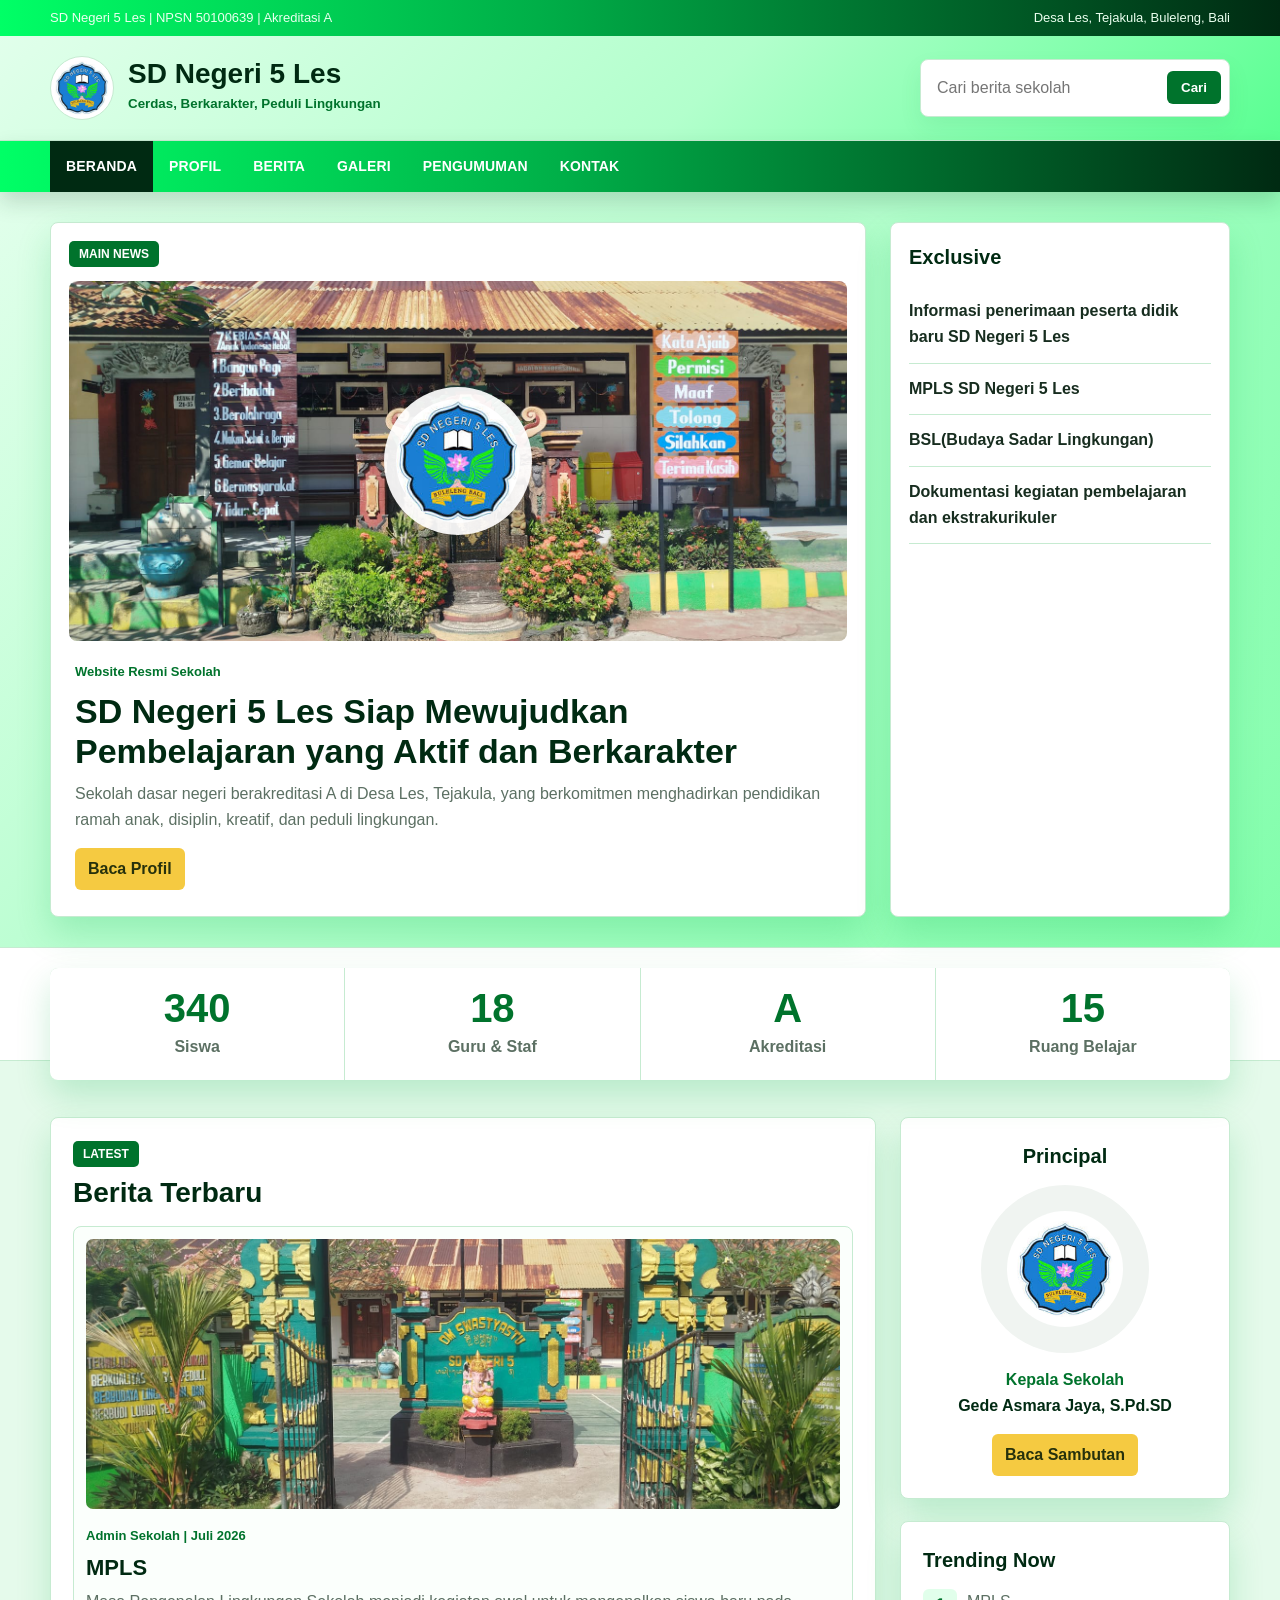
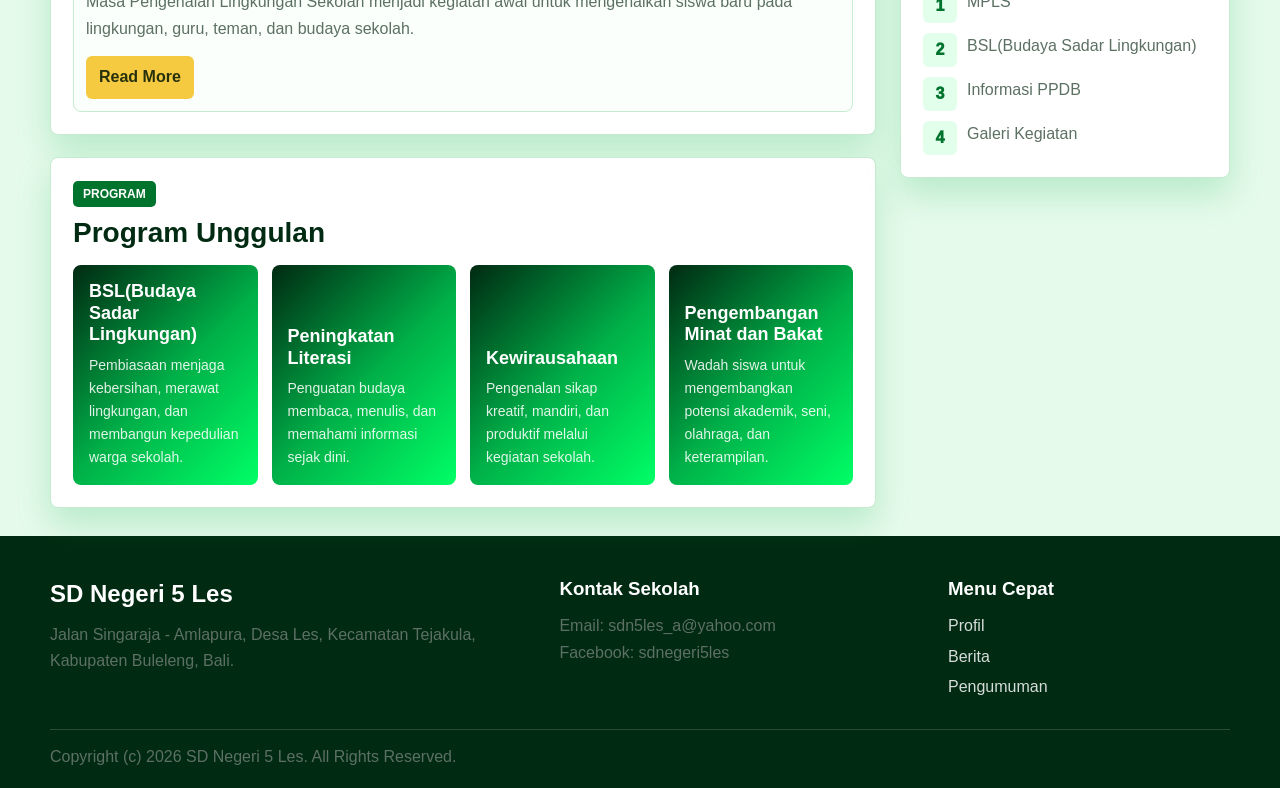
<file: sd-negeri-5-les/index.html>
﻿<!DOCTYPE html>
<html lang="id">
<head>
  <meta charset="UTF-8">
  <meta name="viewport" content="width=device-width, initial-scale=1.0">
  <title>SD Negeri 5 Les</title>
  <link rel="stylesheet" href="style.css?v=info-update-11">
</head>
<body>
  <header class="site-header">
    <div class="top-strip"><div class="wrap top-strip-inner"><p>SD Negeri 5 Les | NPSN 50100639 | Akreditasi A</p><p>Desa Les, Tejakula, Buleleng, Bali</p></div></div>
    <div class="masthead"><div class="wrap masthead-inner"><a class="brand" href="index.html"><img src="logo.png" alt="Logo SD Negeri 5 Les"><span><strong>SD Negeri 5 Les</strong><small>Cerdas, Berkarakter, Peduli Lingkungan</small></span></a><form class="search-box" action="berita.html"><label for="searchInput">Cari</label><input id="searchInput" name="q" type="search" placeholder="Cari berita sekolah"><button type="submit">Cari</button></form></div></div>
    <nav class="navbar" aria-label="Menu utama"><div class="wrap nav-inner"><button class="menu-btn" id="menuBtn" aria-expanded="false" aria-controls="navLinks">Menu</button><div class="nav-links" id="navLinks">
          <a class="active" href="index.html">Beranda</a>
          <a href="profil.html">Profil</a>
          <a href="berita.html">Berita</a>
          <a href="galeri.html">Galeri</a>
          <a href="pengumuman.html">Pengumuman</a>
          <a href="kontak.html">Kontak</a>
        </div></div></nav>
  </header>  <main>
    <section class="hero"><div class="wrap hero-layout"><article class="hero-main"><p class="section-label">Main News</p><div class="hero-image school-visual"><img src="logo.png" alt="Logo SD Negeri 5 Les"></div><div class="hero-content"><span class="meta">Website Resmi Sekolah</span><h1>SD Negeri 5 Les Siap Mewujudkan Pembelajaran yang Aktif dan Berkarakter</h1><p>Sekolah dasar negeri berakreditasi A di Desa Les, Tejakula, yang berkomitmen menghadirkan pendidikan ramah anak, disiplin, kreatif, dan peduli lingkungan.</p><a class="read-more" href="profil.html">Baca Profil</a></div></article><aside class="exclusive"><h2>Exclusive</h2><a href="pengumuman.html">Informasi penerimaan peserta didik baru SD Negeri 5 Les</a><a href="berita.html">MPLS SD Negeri 5 Les</a><a href="profil.html#program">BSL(Budaya Sadar Lingkungan)</a><a href="galeri.html">Dokumentasi kegiatan pembelajaran dan ekstrakurikuler</a></aside></div></section>
    <section class="quick-stats"><div class="wrap stats-grid"><div><strong>340</strong><span>Siswa</span></div><div><strong>18</strong><span>Guru & Staf</span></div><div><strong>A</strong><span>Akreditasi</span></div><div><strong>15</strong><span>Ruang Belajar</span></div></div></section>
    <div class="wrap page-grid"><section class="content-stack"><section class="panel"><div class="panel-heading"><span class="section-label">Latest</span><h2>Berita Terbaru</h2></div><div class="news-list"><article class="post-card featured"><div class="post-thumb thumb-literasi"></div><div class="post-body"><span class="meta">Admin Sekolah | Juli 2026</span><h3>MPLS</h3><p>Masa Pengenalan Lingkungan Sekolah menjadi kegiatan awal untuk mengenalkan siswa baru pada lingkungan, guru, teman, dan budaya sekolah.</p><a class="read-more" href="berita.html">Read More</a></div></article></div></section><section class="panel"><div class="panel-heading"><span class="section-label">Program</span><h2>Program Unggulan</h2></div><div class="program-grid"><article><strong>BSL(Budaya Sadar Lingkungan)</strong><span>Pembiasaan menjaga kebersihan, merawat lingkungan, dan membangun kepedulian warga sekolah.</span></article><article><strong>Peningkatan Literasi</strong><span>Penguatan budaya membaca, menulis, dan memahami informasi sejak dini.</span></article><article><strong>Kewirausahaan</strong><span>Pengenalan sikap kreatif, mandiri, dan produktif melalui kegiatan sekolah.</span></article><article><strong>Pengembangan Minat dan Bakat</strong><span>Wadah siswa untuk mengembangkan potensi akademik, seni, olahraga, dan keterampilan.</span></article></div></section></section><aside class="sidebar"><section class="widget principal"><h2>Principal</h2><div class="principal-photo"><img src="logo.png" alt="Logo sekolah"></div><p>Kepala Sekolah</p><strong>Gede Asmara Jaya, S.Pd.SD</strong><a class="read-more" href="profil.html">Baca Sambutan</a></section><section class="widget trending"><h2>Trending Now</h2><ol><li><a href="berita.html">MPLS</a></li><li><a href="profil.html#program">BSL(Budaya Sadar Lingkungan)</a></li><li><a href="pengumuman.html">Informasi PPDB</a></li><li><a href="galeri.html">Galeri Kegiatan</a></li></ol></section></aside></div>
  </main>  <footer class="footer"><div class="wrap footer-grid"><div><h2>SD Negeri 5 Les</h2><p>Jalan Singaraja - Amlapura, Desa Les, Kecamatan Tejakula, Kabupaten Buleleng, Bali.</p></div><div><h3>Kontak Sekolah</h3><p>Email: sdn5les_a@yahoo.com</p><p>Facebook: sdnegeri5les</p></div><div><h3>Menu Cepat</h3><a href="profil.html">Profil</a><a href="berita.html">Berita</a><a href="pengumuman.html">Pengumuman</a></div></div><div class="wrap copyright"><p>Copyright (c) 2026 SD Negeri 5 Les. All Rights Reserved.</p></div></footer>
  <script src="script.js?v=info-update-11"></script>
</body>
</html>
</file>
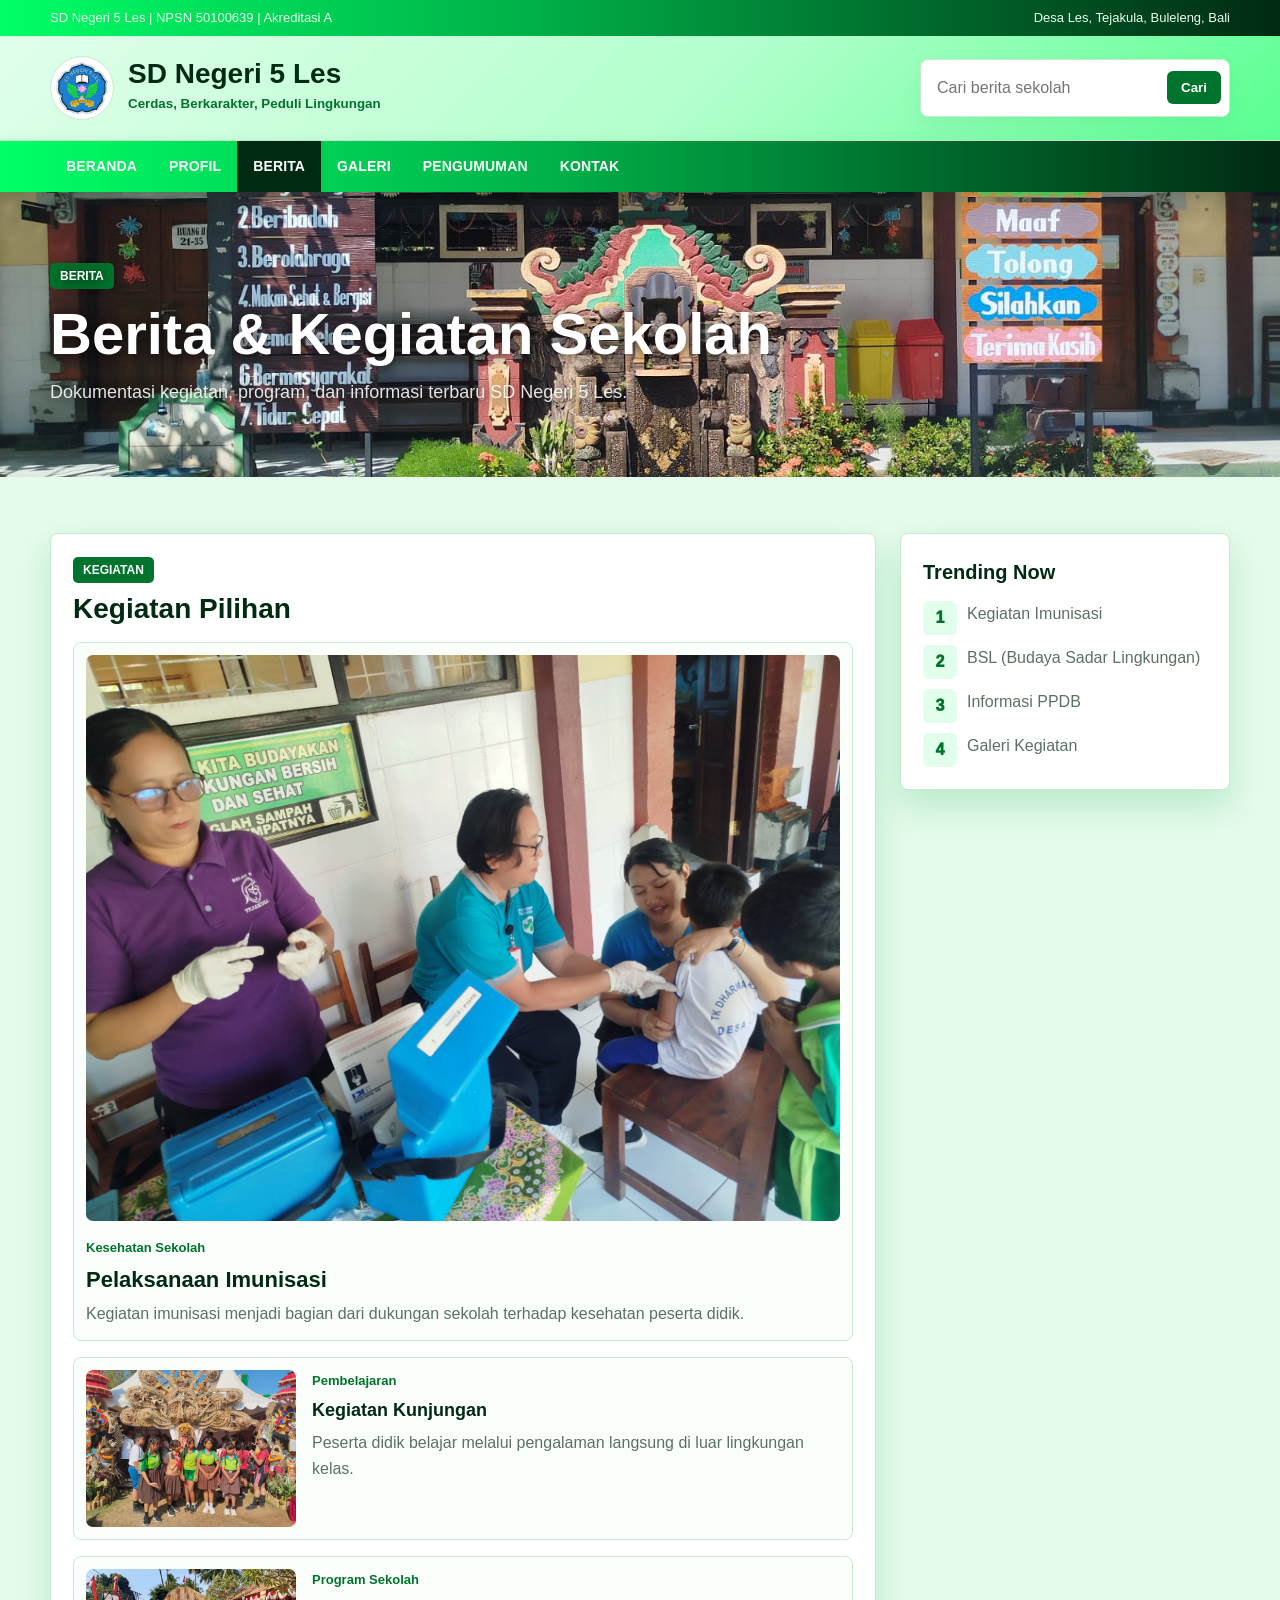
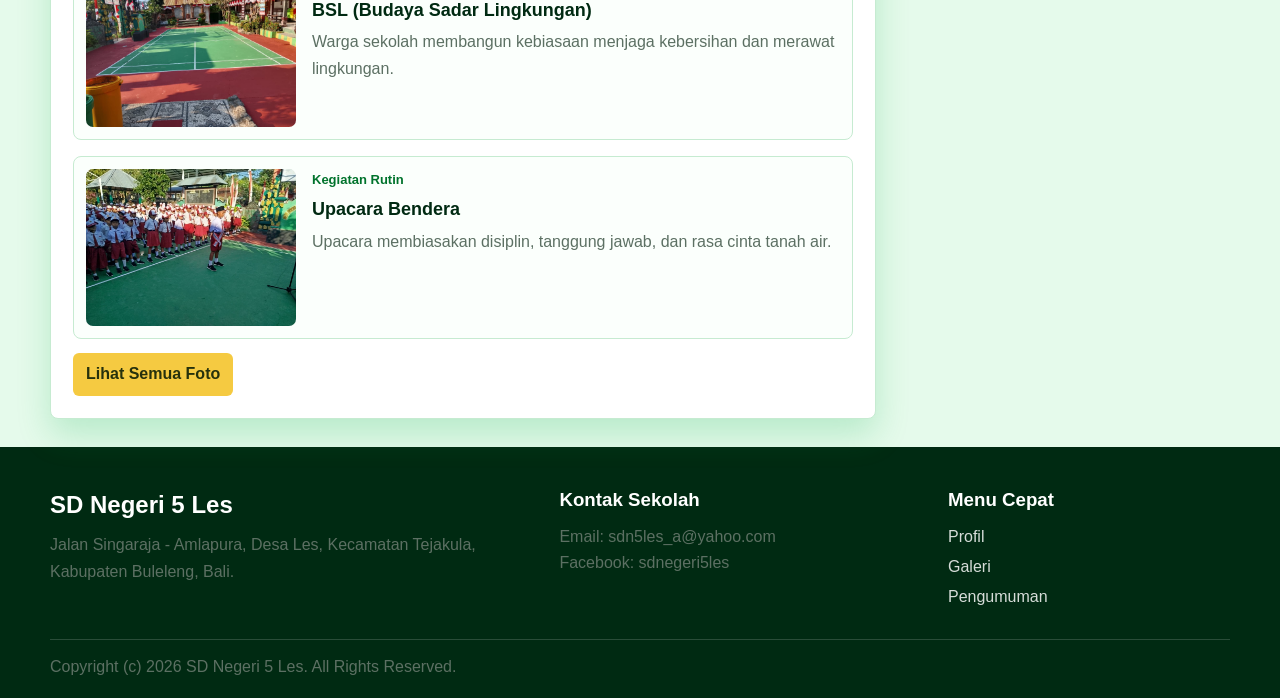
<file: sd-negeri-5-les/berita.html>
<!DOCTYPE html>
<html lang="id">
<head>
  <meta charset="UTF-8">
  <meta name="viewport" content="width=device-width, initial-scale=1.0">
  <title>Berita & Kegiatan - SD Negeri 5 Les</title>
  <link rel="stylesheet" href="style.css?v=gallery-photos-12">
</head>
<body>
  <header class="site-header">
    <div class="top-strip"><div class="wrap top-strip-inner"><p>SD Negeri 5 Les | NPSN 50100639 | Akreditasi A</p><p>Desa Les, Tejakula, Buleleng, Bali</p></div></div>
    <div class="masthead"><div class="wrap masthead-inner"><a class="brand" href="index.html"><img src="logo.png" alt="Logo SD Negeri 5 Les"><span><strong>SD Negeri 5 Les</strong><small>Cerdas, Berkarakter, Peduli Lingkungan</small></span></a><form class="search-box" action="berita.html"><label for="searchInput">Cari</label><input id="searchInput" name="q" type="search" placeholder="Cari berita sekolah"><button type="submit">Cari</button></form></div></div>
    <nav class="navbar" aria-label="Menu utama"><div class="wrap nav-inner"><button class="menu-btn" id="menuBtn" aria-expanded="false" aria-controls="navLinks">Menu</button><div class="nav-links" id="navLinks">
      <a href="index.html">Beranda</a><a href="profil.html">Profil</a><a class="active" href="berita.html">Berita</a><a href="galeri.html">Galeri</a><a href="pengumuman.html">Pengumuman</a><a href="kontak.html">Kontak</a>
    </div></div></nav>
  </header>
  <main>
    <section class="page-hero"><div class="wrap"><span class="section-label">Berita</span><h1>Berita & Kegiatan Sekolah</h1><p>Dokumentasi kegiatan, program, dan informasi terbaru SD Negeri 5 Les.</p></div></section>
    <div class="wrap page-grid"><section class="content-stack"><section class="panel"><div class="panel-heading"><span class="section-label">Kegiatan</span><h2>Kegiatan Pilihan</h2></div><div class="news-list">
      <article class="post-card featured"><div class="post-thumb"><img src="foto%20kegiatan/imunisasi03.jpeg" alt="Kegiatan imunisasi siswa"></div><div class="post-body"><span class="meta">Kesehatan Sekolah</span><h3>Pelaksanaan Imunisasi</h3><p>Kegiatan imunisasi menjadi bagian dari dukungan sekolah terhadap kesehatan peserta didik.</p></div></article>
      <article class="post-card"><div class="post-thumb"><img src="foto%20kegiatan/kunjungan06.jpeg" alt="Kegiatan kunjungan sekolah"></div><div class="post-body"><span class="meta">Pembelajaran</span><h3>Kegiatan Kunjungan</h3><p>Peserta didik belajar melalui pengalaman langsung di luar lingkungan kelas.</p></div></article>
      <article class="post-card"><div class="post-thumb"><img src="foto%20kegiatan/lingkungan01.jpeg" alt="Kegiatan peduli lingkungan sekolah"></div><div class="post-body"><span class="meta">Program Sekolah</span><h3>BSL (Budaya Sadar Lingkungan)</h3><p>Warga sekolah membangun kebiasaan menjaga kebersihan dan merawat lingkungan.</p></div></article>
      <article class="post-card"><div class="post-thumb"><img src="foto%20kegiatan/upacara04.jpeg" alt="Kegiatan upacara bendera"></div><div class="post-body"><span class="meta">Kegiatan Rutin</span><h3>Upacara Bendera</h3><p>Upacara membiasakan disiplin, tanggung jawab, dan rasa cinta tanah air.</p></div></article>
    </div><a class="read-more" href="galeri.html">Lihat Semua Foto</a></section></section><aside class="sidebar"><section class="widget trending"><h2>Trending Now</h2><ol><li><a href="berita.html">Kegiatan Imunisasi</a></li><li><a href="profil.html#program">BSL (Budaya Sadar Lingkungan)</a></li><li><a href="pengumuman.html">Informasi PPDB</a></li><li><a href="galeri.html">Galeri Kegiatan</a></li></ol></section></aside></div>
  </main>
  <footer class="footer"><div class="wrap footer-grid"><div><h2>SD Negeri 5 Les</h2><p>Jalan Singaraja - Amlapura, Desa Les, Kecamatan Tejakula, Kabupaten Buleleng, Bali.</p></div><div><h3>Kontak Sekolah</h3><p>Email: sdn5les_a@yahoo.com</p><p>Facebook: sdnegeri5les</p></div><div><h3>Menu Cepat</h3><a href="profil.html">Profil</a><a href="galeri.html">Galeri</a><a href="pengumuman.html">Pengumuman</a></div></div><div class="wrap copyright"><p>Copyright (c) 2026 SD Negeri 5 Les. All Rights Reserved.</p></div></footer>
  <script src="script.js?v=gallery-photos-12"></script>
</body>
</html>
</file>
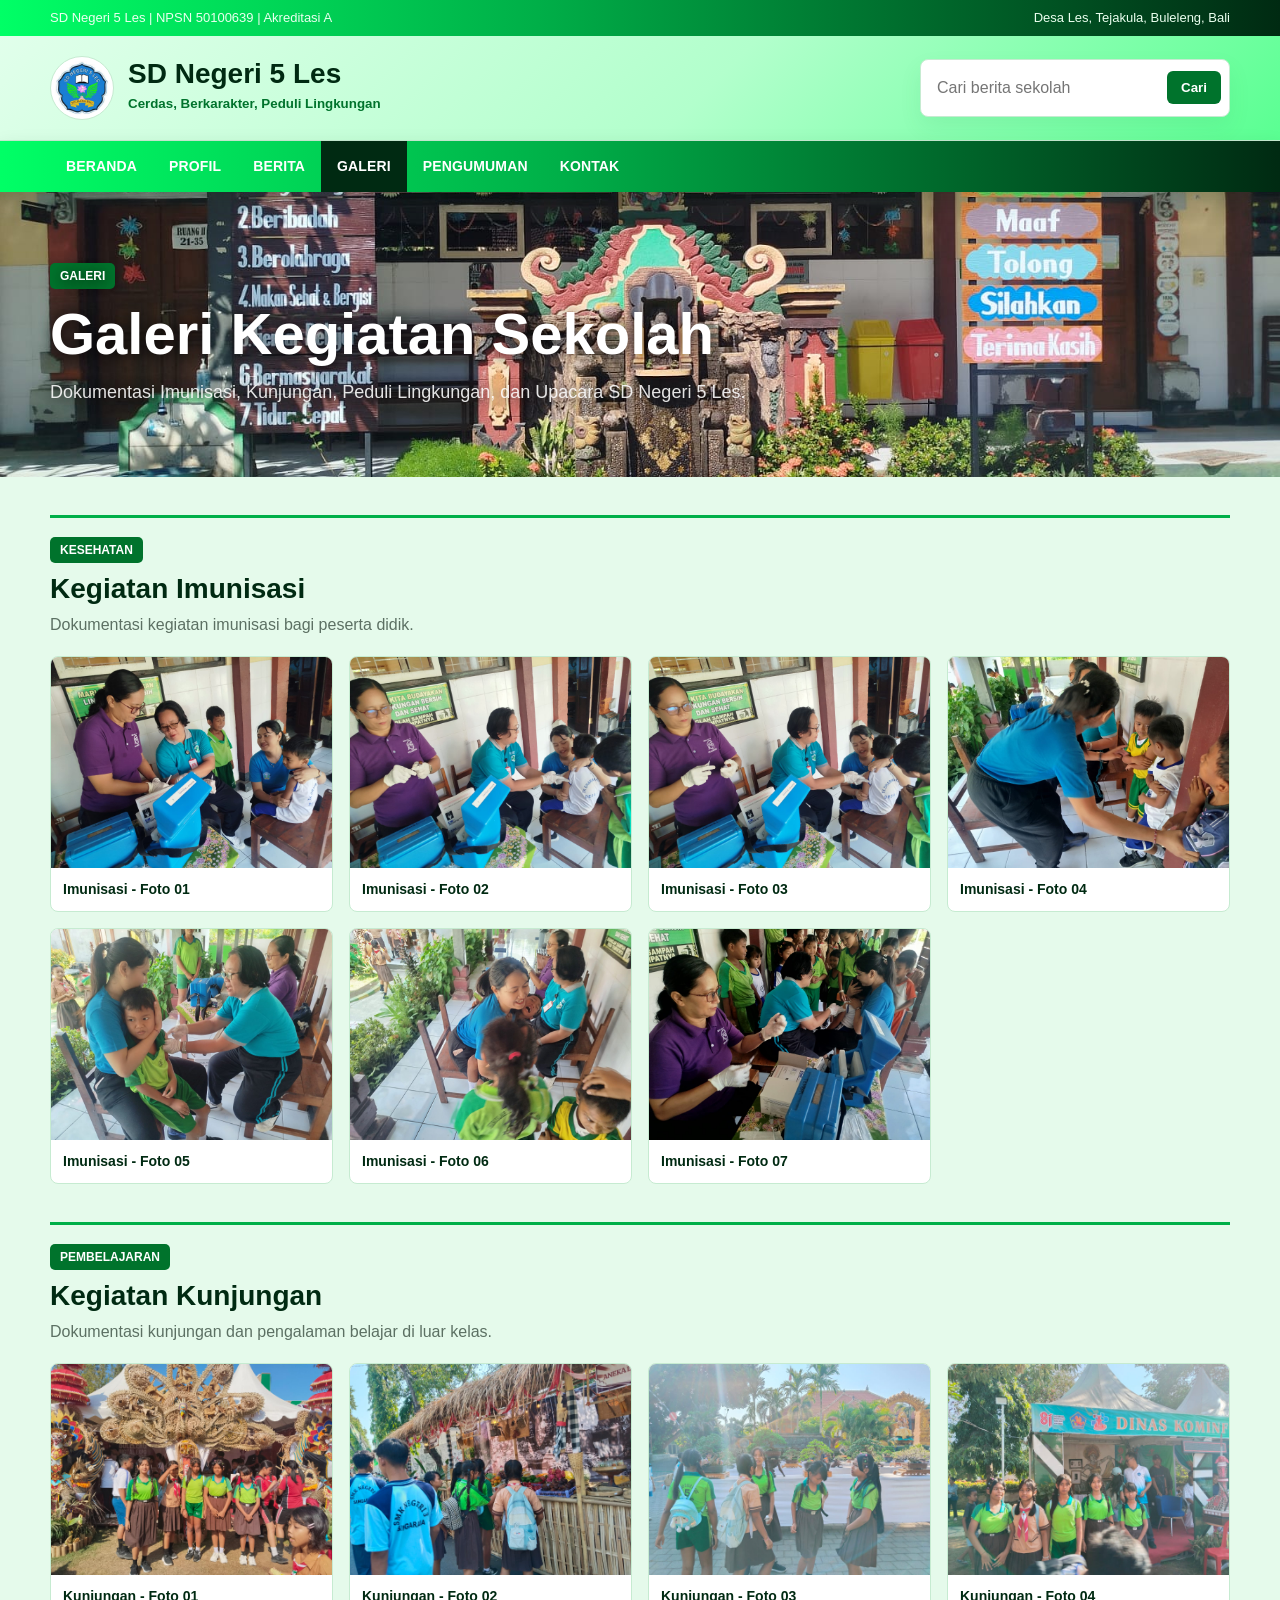
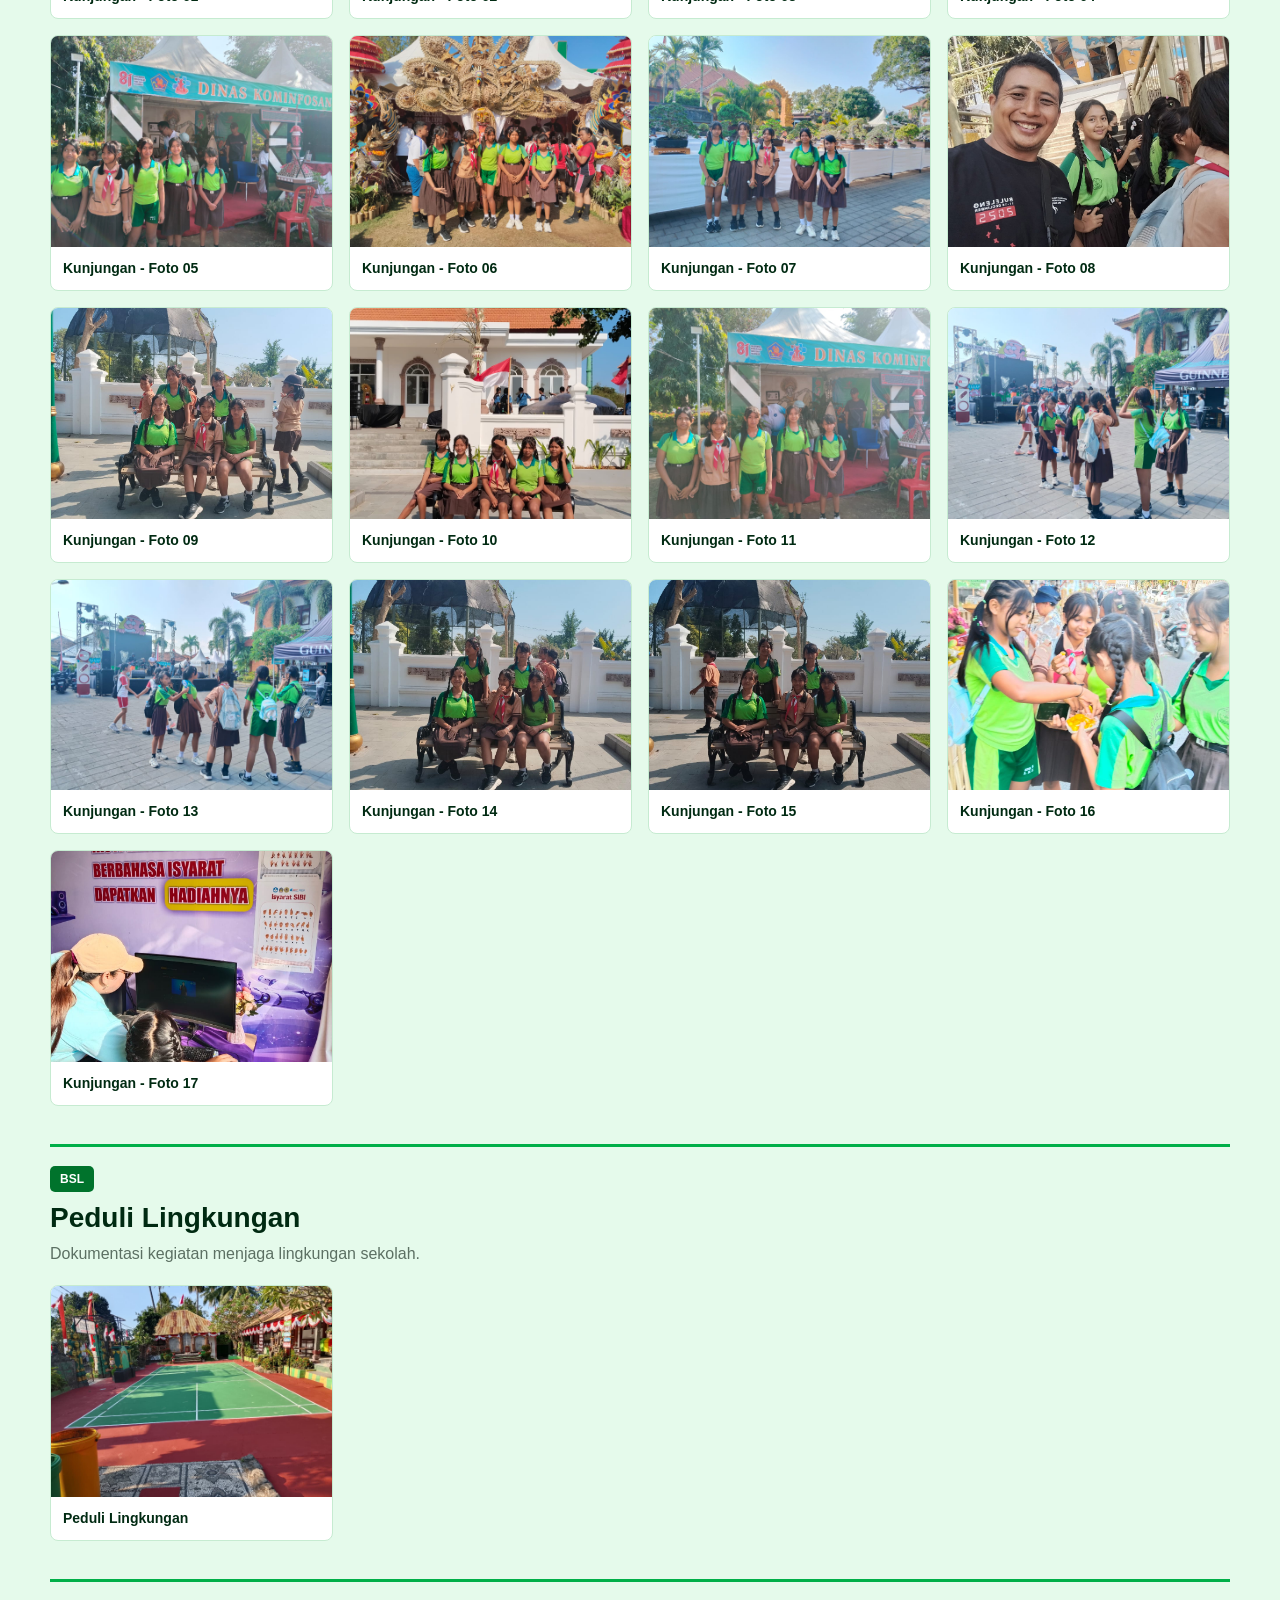
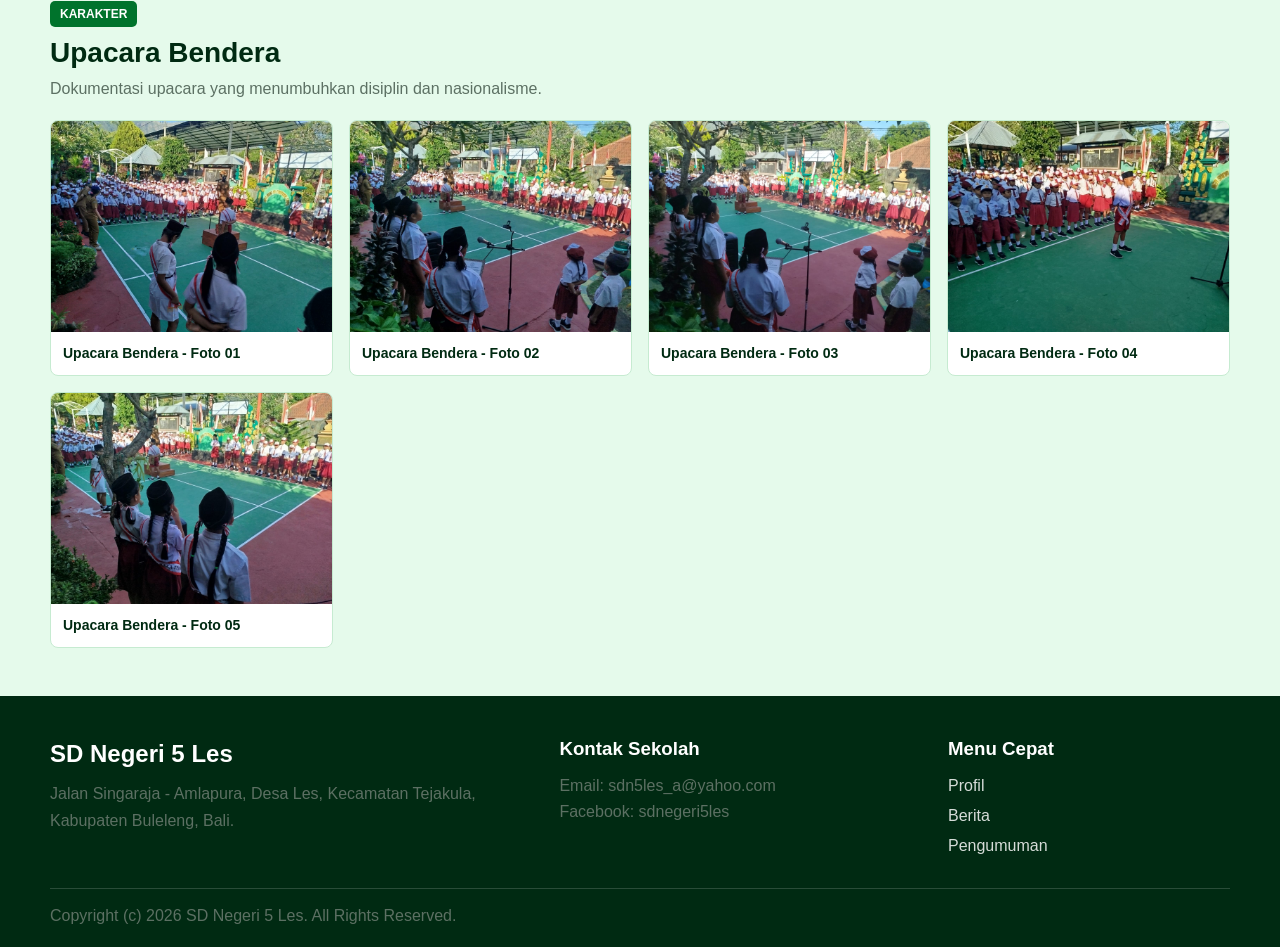
<file: sd-negeri-5-les/galeri.html>
<!DOCTYPE html>
<html lang="id">
<head>
  <meta charset="UTF-8">
  <meta name="viewport" content="width=device-width, initial-scale=1.0">
  <title>Galeri - SD Negeri 5 Les</title>
  <link rel="stylesheet" href="style.css?v=gallery-photos-12">
</head>
<body>
  <header class="site-header">
    <div class="top-strip"><div class="wrap top-strip-inner"><p>SD Negeri 5 Les | NPSN 50100639 | Akreditasi A</p><p>Desa Les, Tejakula, Buleleng, Bali</p></div></div>
    <div class="masthead"><div class="wrap masthead-inner"><a class="brand" href="index.html"><img src="logo.png" alt="Logo SD Negeri 5 Les"><span><strong>SD Negeri 5 Les</strong><small>Cerdas, Berkarakter, Peduli Lingkungan</small></span></a><form class="search-box" action="berita.html"><label for="searchInput">Cari</label><input id="searchInput" name="q" type="search" placeholder="Cari berita sekolah"><button type="submit">Cari</button></form></div></div>
    <nav class="navbar" aria-label="Menu utama"><div class="wrap nav-inner"><button class="menu-btn" id="menuBtn" aria-expanded="false" aria-controls="navLinks">Menu</button><div class="nav-links" id="navLinks">
      <a href="index.html">Beranda</a><a href="profil.html">Profil</a><a href="berita.html">Berita</a><a class="active" href="galeri.html">Galeri</a><a href="pengumuman.html">Pengumuman</a><a href="kontak.html">Kontak</a>
    </div></div></nav>
  </header>
  <main>
    <section class="page-hero"><div class="wrap"><span class="section-label">Galeri</span><h1>Galeri Kegiatan Sekolah</h1><p>Dokumentasi Imunisasi, Kunjungan, Peduli Lingkungan, dan Upacara SD Negeri 5 Les.</p></div></section>
    <section class="wrap gallery-collection" aria-label="Dokumentasi kegiatan sekolah">
      <section class="gallery-category" id="imunisasi">
        <div class="category-heading"><span class="section-label">Kesehatan</span><h2>Kegiatan Imunisasi</h2><p>Dokumentasi kegiatan imunisasi bagi peserta didik.</p></div>
        <div class="photo-grid">
          <figure class="photo-card"><a href="foto%20kegiatan/imunisasi01.jpeg" target="_blank"><img src="foto%20kegiatan/imunisasi01.jpeg" alt="Kegiatan imunisasi foto 1" loading="lazy"></a><figcaption>Imunisasi - Foto 01</figcaption></figure>
          <figure class="photo-card"><a href="foto%20kegiatan/imunisasi02.jpeg" target="_blank"><img src="foto%20kegiatan/imunisasi02.jpeg" alt="Kegiatan imunisasi foto 2" loading="lazy"></a><figcaption>Imunisasi - Foto 02</figcaption></figure>
          <figure class="photo-card"><a href="foto%20kegiatan/imunisasi03.jpeg" target="_blank"><img src="foto%20kegiatan/imunisasi03.jpeg" alt="Kegiatan imunisasi foto 3" loading="lazy"></a><figcaption>Imunisasi - Foto 03</figcaption></figure>
          <figure class="photo-card"><a href="foto%20kegiatan/imunisasi04.jpeg" target="_blank"><img src="foto%20kegiatan/imunisasi04.jpeg" alt="Kegiatan imunisasi foto 4" loading="lazy"></a><figcaption>Imunisasi - Foto 04</figcaption></figure>
          <figure class="photo-card"><a href="foto%20kegiatan/imunisasi05.jpeg" target="_blank"><img src="foto%20kegiatan/imunisasi05.jpeg" alt="Kegiatan imunisasi foto 5" loading="lazy"></a><figcaption>Imunisasi - Foto 05</figcaption></figure>
          <figure class="photo-card"><a href="foto%20kegiatan/imunisasi06.jpeg" target="_blank"><img src="foto%20kegiatan/imunisasi06.jpeg" alt="Kegiatan imunisasi foto 6" loading="lazy"></a><figcaption>Imunisasi - Foto 06</figcaption></figure>
          <figure class="photo-card"><a href="foto%20kegiatan/imunisasi07.jpeg" target="_blank"><img src="foto%20kegiatan/imunisasi07.jpeg" alt="Kegiatan imunisasi foto 7" loading="lazy"></a><figcaption>Imunisasi - Foto 07</figcaption></figure>
        </div>
      </section>
      <section class="gallery-category" id="kunjungan">
        <div class="category-heading"><span class="section-label">Pembelajaran</span><h2>Kegiatan Kunjungan</h2><p>Dokumentasi kunjungan dan pengalaman belajar di luar kelas.</p></div>
        <div class="photo-grid">
          <figure class="photo-card"><a href="foto%20kegiatan/kunjungan01.jpeg" target="_blank"><img src="foto%20kegiatan/kunjungan01.jpeg" alt="Kegiatan kunjungan foto 1" loading="lazy"></a><figcaption>Kunjungan - Foto 01</figcaption></figure>
          <figure class="photo-card"><a href="foto%20kegiatan/kunjungan02.jpeg" target="_blank"><img src="foto%20kegiatan/kunjungan02.jpeg" alt="Kegiatan kunjungan foto 2" loading="lazy"></a><figcaption>Kunjungan - Foto 02</figcaption></figure>
          <figure class="photo-card"><a href="foto%20kegiatan/kunjungan03.jpeg" target="_blank"><img src="foto%20kegiatan/kunjungan03.jpeg" alt="Kegiatan kunjungan foto 3" loading="lazy"></a><figcaption>Kunjungan - Foto 03</figcaption></figure>
          <figure class="photo-card"><a href="foto%20kegiatan/kunjungan04.jpeg" target="_blank"><img src="foto%20kegiatan/kunjungan04.jpeg" alt="Kegiatan kunjungan foto 4" loading="lazy"></a><figcaption>Kunjungan - Foto 04</figcaption></figure>
          <figure class="photo-card"><a href="foto%20kegiatan/kunjungan05.jpeg" target="_blank"><img src="foto%20kegiatan/kunjungan05.jpeg" alt="Kegiatan kunjungan foto 5" loading="lazy"></a><figcaption>Kunjungan - Foto 05</figcaption></figure>
          <figure class="photo-card"><a href="foto%20kegiatan/kunjungan06.jpeg" target="_blank"><img src="foto%20kegiatan/kunjungan06.jpeg" alt="Kegiatan kunjungan foto 6" loading="lazy"></a><figcaption>Kunjungan - Foto 06</figcaption></figure>
          <figure class="photo-card"><a href="foto%20kegiatan/kunjungan07.jpeg" target="_blank"><img src="foto%20kegiatan/kunjungan07.jpeg" alt="Kegiatan kunjungan foto 7" loading="lazy"></a><figcaption>Kunjungan - Foto 07</figcaption></figure>
          <figure class="photo-card"><a href="foto%20kegiatan/kunjungan08.jpeg" target="_blank"><img src="foto%20kegiatan/kunjungan08.jpeg" alt="Kegiatan kunjungan foto 8" loading="lazy"></a><figcaption>Kunjungan - Foto 08</figcaption></figure>
          <figure class="photo-card"><a href="foto%20kegiatan/kunjungan09.jpeg" target="_blank"><img src="foto%20kegiatan/kunjungan09.jpeg" alt="Kegiatan kunjungan foto 9" loading="lazy"></a><figcaption>Kunjungan - Foto 09</figcaption></figure>
          <figure class="photo-card"><a href="foto%20kegiatan/kunjungan10.jpeg" target="_blank"><img src="foto%20kegiatan/kunjungan10.jpeg" alt="Kegiatan kunjungan foto 10" loading="lazy"></a><figcaption>Kunjungan - Foto 10</figcaption></figure>
          <figure class="photo-card"><a href="foto%20kegiatan/kunjungan11.jpeg" target="_blank"><img src="foto%20kegiatan/kunjungan11.jpeg" alt="Kegiatan kunjungan foto 11" loading="lazy"></a><figcaption>Kunjungan - Foto 11</figcaption></figure>
          <figure class="photo-card"><a href="foto%20kegiatan/kunjungan12.jpeg" target="_blank"><img src="foto%20kegiatan/kunjungan12.jpeg" alt="Kegiatan kunjungan foto 12" loading="lazy"></a><figcaption>Kunjungan - Foto 12</figcaption></figure>
          <figure class="photo-card"><a href="foto%20kegiatan/kunjungan13.jpeg" target="_blank"><img src="foto%20kegiatan/kunjungan13.jpeg" alt="Kegiatan kunjungan foto 13" loading="lazy"></a><figcaption>Kunjungan - Foto 13</figcaption></figure>
          <figure class="photo-card"><a href="foto%20kegiatan/kunjungan14.jpeg" target="_blank"><img src="foto%20kegiatan/kunjungan14.jpeg" alt="Kegiatan kunjungan foto 14" loading="lazy"></a><figcaption>Kunjungan - Foto 14</figcaption></figure>
          <figure class="photo-card"><a href="foto%20kegiatan/kunjungan15.jpeg" target="_blank"><img src="foto%20kegiatan/kunjungan15.jpeg" alt="Kegiatan kunjungan foto 15" loading="lazy"></a><figcaption>Kunjungan - Foto 15</figcaption></figure>
          <figure class="photo-card"><a href="foto%20kegiatan/kunjungan16.jpeg" target="_blank"><img src="foto%20kegiatan/kunjungan16.jpeg" alt="Kegiatan kunjungan foto 16" loading="lazy"></a><figcaption>Kunjungan - Foto 16</figcaption></figure>
          <figure class="photo-card"><a href="foto%20kegiatan/kunjungan17.jpeg" target="_blank"><img src="foto%20kegiatan/kunjungan17.jpeg" alt="Kegiatan kunjungan foto 17" loading="lazy"></a><figcaption>Kunjungan - Foto 17</figcaption></figure>
        </div>
      </section>
      <section class="gallery-category" id="lingkungan">
        <div class="category-heading"><span class="section-label">BSL</span><h2>Peduli Lingkungan</h2><p>Dokumentasi kegiatan menjaga lingkungan sekolah.</p></div>
        <div class="photo-grid"><figure class="photo-card"><a href="foto%20kegiatan/lingkungan01.jpeg" target="_blank"><img src="foto%20kegiatan/lingkungan01.jpeg" alt="Kegiatan peduli lingkungan" loading="lazy"></a><figcaption>Peduli Lingkungan</figcaption></figure></div>
      </section>
      <section class="gallery-category" id="upacara">
        <div class="category-heading"><span class="section-label">Karakter</span><h2>Upacara Bendera</h2><p>Dokumentasi upacara yang menumbuhkan disiplin dan nasionalisme.</p></div>
        <div class="photo-grid">
          <figure class="photo-card"><a href="foto%20kegiatan/upacara01.jpeg" target="_blank"><img src="foto%20kegiatan/upacara01.jpeg" alt="Upacara bendera foto 1" loading="lazy"></a><figcaption>Upacara Bendera - Foto 01</figcaption></figure>
          <figure class="photo-card"><a href="foto%20kegiatan/upacara02.jpeg" target="_blank"><img src="foto%20kegiatan/upacara02.jpeg" alt="Upacara bendera foto 2" loading="lazy"></a><figcaption>Upacara Bendera - Foto 02</figcaption></figure>
          <figure class="photo-card"><a href="foto%20kegiatan/upacara03.jpeg" target="_blank"><img src="foto%20kegiatan/upacara03.jpeg" alt="Upacara bendera foto 3" loading="lazy"></a><figcaption>Upacara Bendera - Foto 03</figcaption></figure>
          <figure class="photo-card"><a href="foto%20kegiatan/upacara04.jpeg" target="_blank"><img src="foto%20kegiatan/upacara04.jpeg" alt="Upacara bendera foto 4" loading="lazy"></a><figcaption>Upacara Bendera - Foto 04</figcaption></figure>
          <figure class="photo-card"><a href="foto%20kegiatan/upacara05.jpeg" target="_blank"><img src="foto%20kegiatan/upacara05.jpeg" alt="Upacara bendera foto 5" loading="lazy"></a><figcaption>Upacara Bendera - Foto 05</figcaption></figure>
        </div>
      </section>
    </section>
  </main>
  <footer class="footer"><div class="wrap footer-grid"><div><h2>SD Negeri 5 Les</h2><p>Jalan Singaraja - Amlapura, Desa Les, Kecamatan Tejakula, Kabupaten Buleleng, Bali.</p></div><div><h3>Kontak Sekolah</h3><p>Email: sdn5les_a@yahoo.com</p><p>Facebook: sdnegeri5les</p></div><div><h3>Menu Cepat</h3><a href="profil.html">Profil</a><a href="berita.html">Berita</a><a href="pengumuman.html">Pengumuman</a></div></div><div class="wrap copyright"><p>Copyright (c) 2026 SD Negeri 5 Les. All Rights Reserved.</p></div></footer>
  <script src="script.js?v=gallery-photos-12"></script>
</body>
</html>
</file>
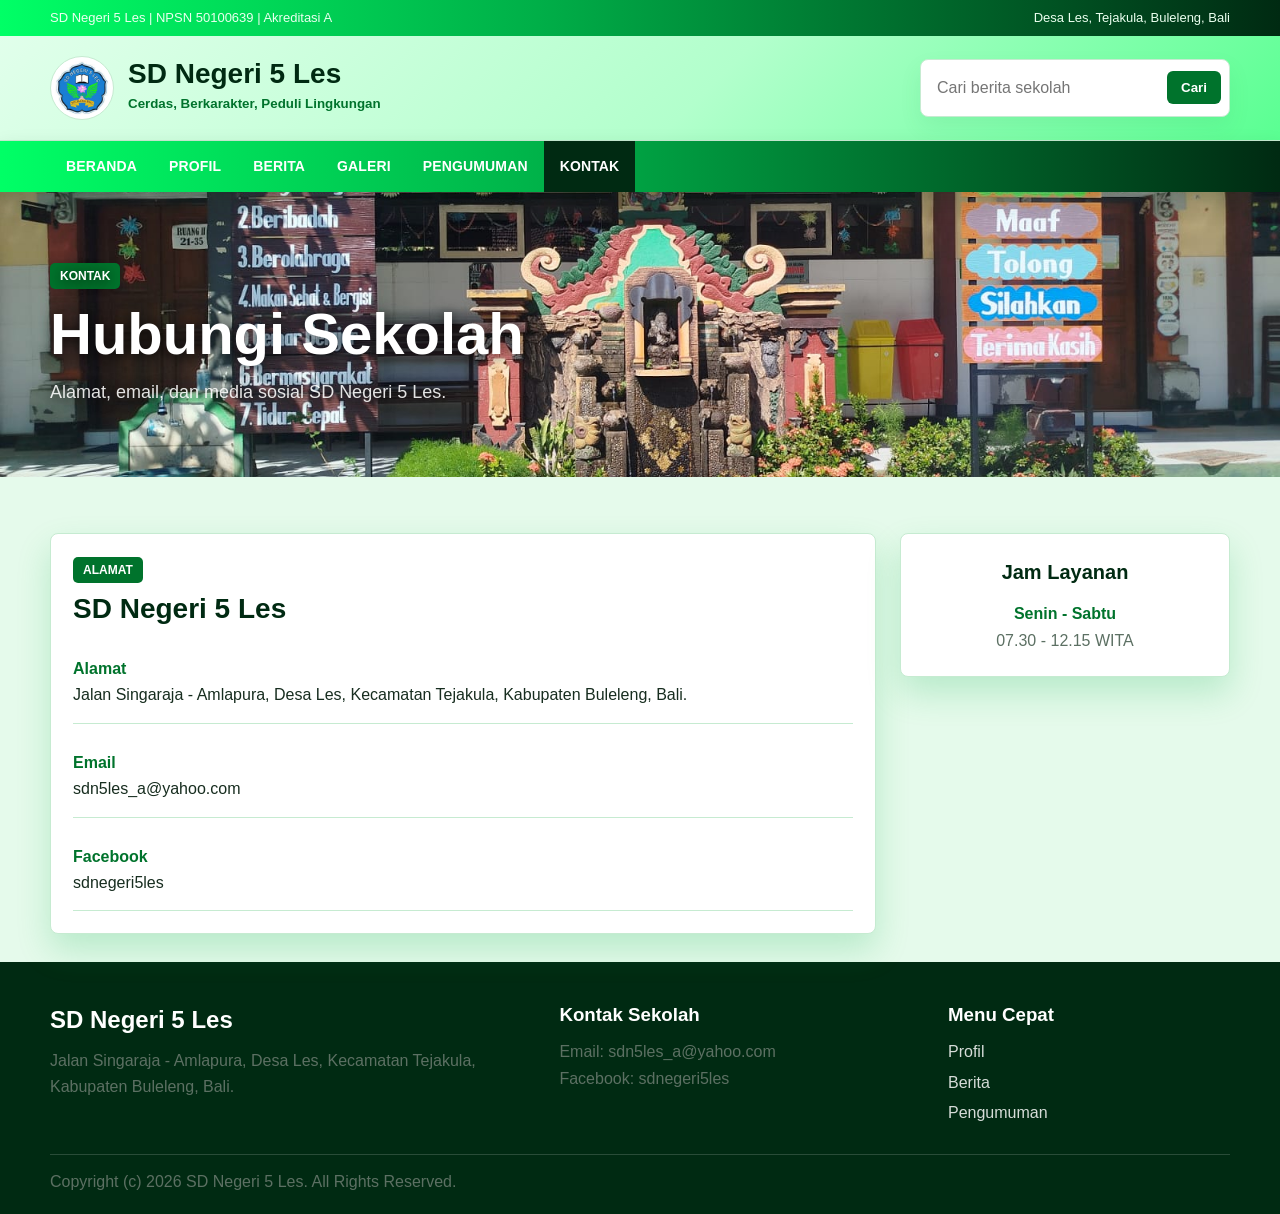
<file: sd-negeri-5-les/kontak.html>
﻿<!DOCTYPE html>
<html lang="id">
<head>
  <meta charset="UTF-8">
  <meta name="viewport" content="width=device-width, initial-scale=1.0">
  <title>Kontak - SD Negeri 5 Les</title>
  <link rel="stylesheet" href="style.css?v=info-update-11">
</head>
<body>
  <header class="site-header">
    <div class="top-strip"><div class="wrap top-strip-inner"><p>SD Negeri 5 Les | NPSN 50100639 | Akreditasi A</p><p>Desa Les, Tejakula, Buleleng, Bali</p></div></div>
    <div class="masthead"><div class="wrap masthead-inner"><a class="brand" href="index.html"><img src="logo.png" alt="Logo SD Negeri 5 Les"><span><strong>SD Negeri 5 Les</strong><small>Cerdas, Berkarakter, Peduli Lingkungan</small></span></a><form class="search-box" action="berita.html"><label for="searchInput">Cari</label><input id="searchInput" name="q" type="search" placeholder="Cari berita sekolah"><button type="submit">Cari</button></form></div></div>
    <nav class="navbar" aria-label="Menu utama"><div class="wrap nav-inner"><button class="menu-btn" id="menuBtn" aria-expanded="false" aria-controls="navLinks">Menu</button><div class="nav-links" id="navLinks">
          <a href="index.html">Beranda</a>
          <a href="profil.html">Profil</a>
          <a href="berita.html">Berita</a>
          <a href="galeri.html">Galeri</a>
          <a href="pengumuman.html">Pengumuman</a>
          <a class="active" href="kontak.html">Kontak</a>
        </div></div></nav>
  </header>  <main><section class="page-hero"><div class="wrap"><span class="section-label">Kontak</span><h1>Hubungi Sekolah</h1><p>Alamat, email, dan media sosial SD Negeri 5 Les.</p></div></section><div class="wrap page-grid"><section class="content-stack"><section class="panel"><div class="panel-heading"><span class="section-label">Alamat</span><h2>SD Negeri 5 Les</h2></div><ul class="announcement-list announcement-page"><li><span>Alamat</span>Jalan Singaraja - Amlapura, Desa Les, Kecamatan Tejakula, Kabupaten Buleleng, Bali.</li><li><span>Email</span>sdn5les_a@yahoo.com</li><li><span>Facebook</span>sdnegeri5les</li></ul></section></section><aside class="sidebar"><section class="widget principal"><h2>Jam Layanan</h2><ul class="announcement-list"><li><span>Senin - Sabtu</span>07.30 - 12.15 WITA</li></ul></section></aside></div></main>  <footer class="footer"><div class="wrap footer-grid"><div><h2>SD Negeri 5 Les</h2><p>Jalan Singaraja - Amlapura, Desa Les, Kecamatan Tejakula, Kabupaten Buleleng, Bali.</p></div><div><h3>Kontak Sekolah</h3><p>Email: sdn5les_a@yahoo.com</p><p>Facebook: sdnegeri5les</p></div><div><h3>Menu Cepat</h3><a href="profil.html">Profil</a><a href="berita.html">Berita</a><a href="pengumuman.html">Pengumuman</a></div></div><div class="wrap copyright"><p>Copyright (c) 2026 SD Negeri 5 Les. All Rights Reserved.</p></div></footer>
  <script src="script.js?v=info-update-11"></script>
</body>
</html>
</file>
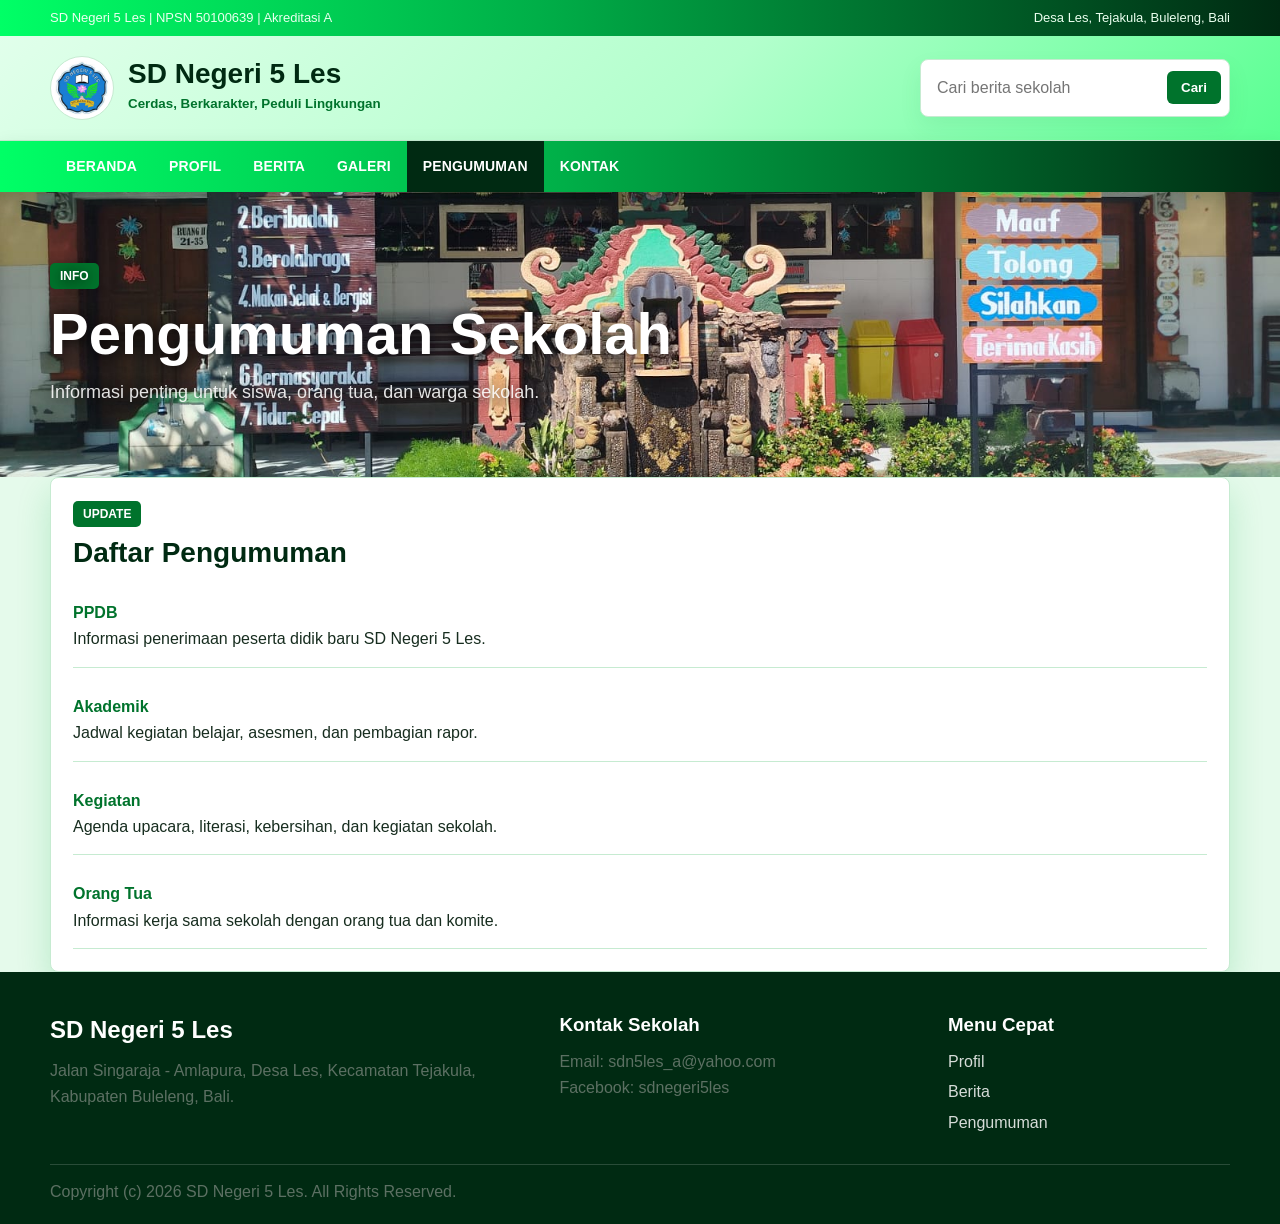
<file: sd-negeri-5-les/pengumuman.html>
﻿<!DOCTYPE html>
<html lang="id">
<head>
  <meta charset="UTF-8">
  <meta name="viewport" content="width=device-width, initial-scale=1.0">
  <title>Pengumuman - SD Negeri 5 Les</title>
  <link rel="stylesheet" href="style.css?v=info-update-11">
</head>
<body>
  <header class="site-header">
    <div class="top-strip"><div class="wrap top-strip-inner"><p>SD Negeri 5 Les | NPSN 50100639 | Akreditasi A</p><p>Desa Les, Tejakula, Buleleng, Bali</p></div></div>
    <div class="masthead"><div class="wrap masthead-inner"><a class="brand" href="index.html"><img src="logo.png" alt="Logo SD Negeri 5 Les"><span><strong>SD Negeri 5 Les</strong><small>Cerdas, Berkarakter, Peduli Lingkungan</small></span></a><form class="search-box" action="berita.html"><label for="searchInput">Cari</label><input id="searchInput" name="q" type="search" placeholder="Cari berita sekolah"><button type="submit">Cari</button></form></div></div>
    <nav class="navbar" aria-label="Menu utama"><div class="wrap nav-inner"><button class="menu-btn" id="menuBtn" aria-expanded="false" aria-controls="navLinks">Menu</button><div class="nav-links" id="navLinks">
          <a href="index.html">Beranda</a>
          <a href="profil.html">Profil</a>
          <a href="berita.html">Berita</a>
          <a href="galeri.html">Galeri</a>
          <a class="active" href="pengumuman.html">Pengumuman</a>
          <a href="kontak.html">Kontak</a>
        </div></div></nav>
  </header>  <main><section class="page-hero"><div class="wrap"><span class="section-label">Info</span><h1>Pengumuman Sekolah</h1><p>Informasi penting untuk siswa, orang tua, dan warga sekolah.</p></div></section><section class="wrap panel"><div class="panel-heading"><span class="section-label">Update</span><h2>Daftar Pengumuman</h2></div><ul class="announcement-list announcement-page"><li><span>PPDB</span>Informasi penerimaan peserta didik baru SD Negeri 5 Les.</li><li><span>Akademik</span>Jadwal kegiatan belajar, asesmen, dan pembagian rapor.</li><li><span>Kegiatan</span>Agenda upacara, literasi, kebersihan, dan kegiatan sekolah.</li><li><span>Orang Tua</span>Informasi kerja sama sekolah dengan orang tua dan komite.</li></ul></section></main>  <footer class="footer"><div class="wrap footer-grid"><div><h2>SD Negeri 5 Les</h2><p>Jalan Singaraja - Amlapura, Desa Les, Kecamatan Tejakula, Kabupaten Buleleng, Bali.</p></div><div><h3>Kontak Sekolah</h3><p>Email: sdn5les_a@yahoo.com</p><p>Facebook: sdnegeri5les</p></div><div><h3>Menu Cepat</h3><a href="profil.html">Profil</a><a href="berita.html">Berita</a><a href="pengumuman.html">Pengumuman</a></div></div><div class="wrap copyright"><p>Copyright (c) 2026 SD Negeri 5 Les. All Rights Reserved.</p></div></footer>
  <script src="script.js?v=info-update-11"></script>
</body>
</html>
</file>
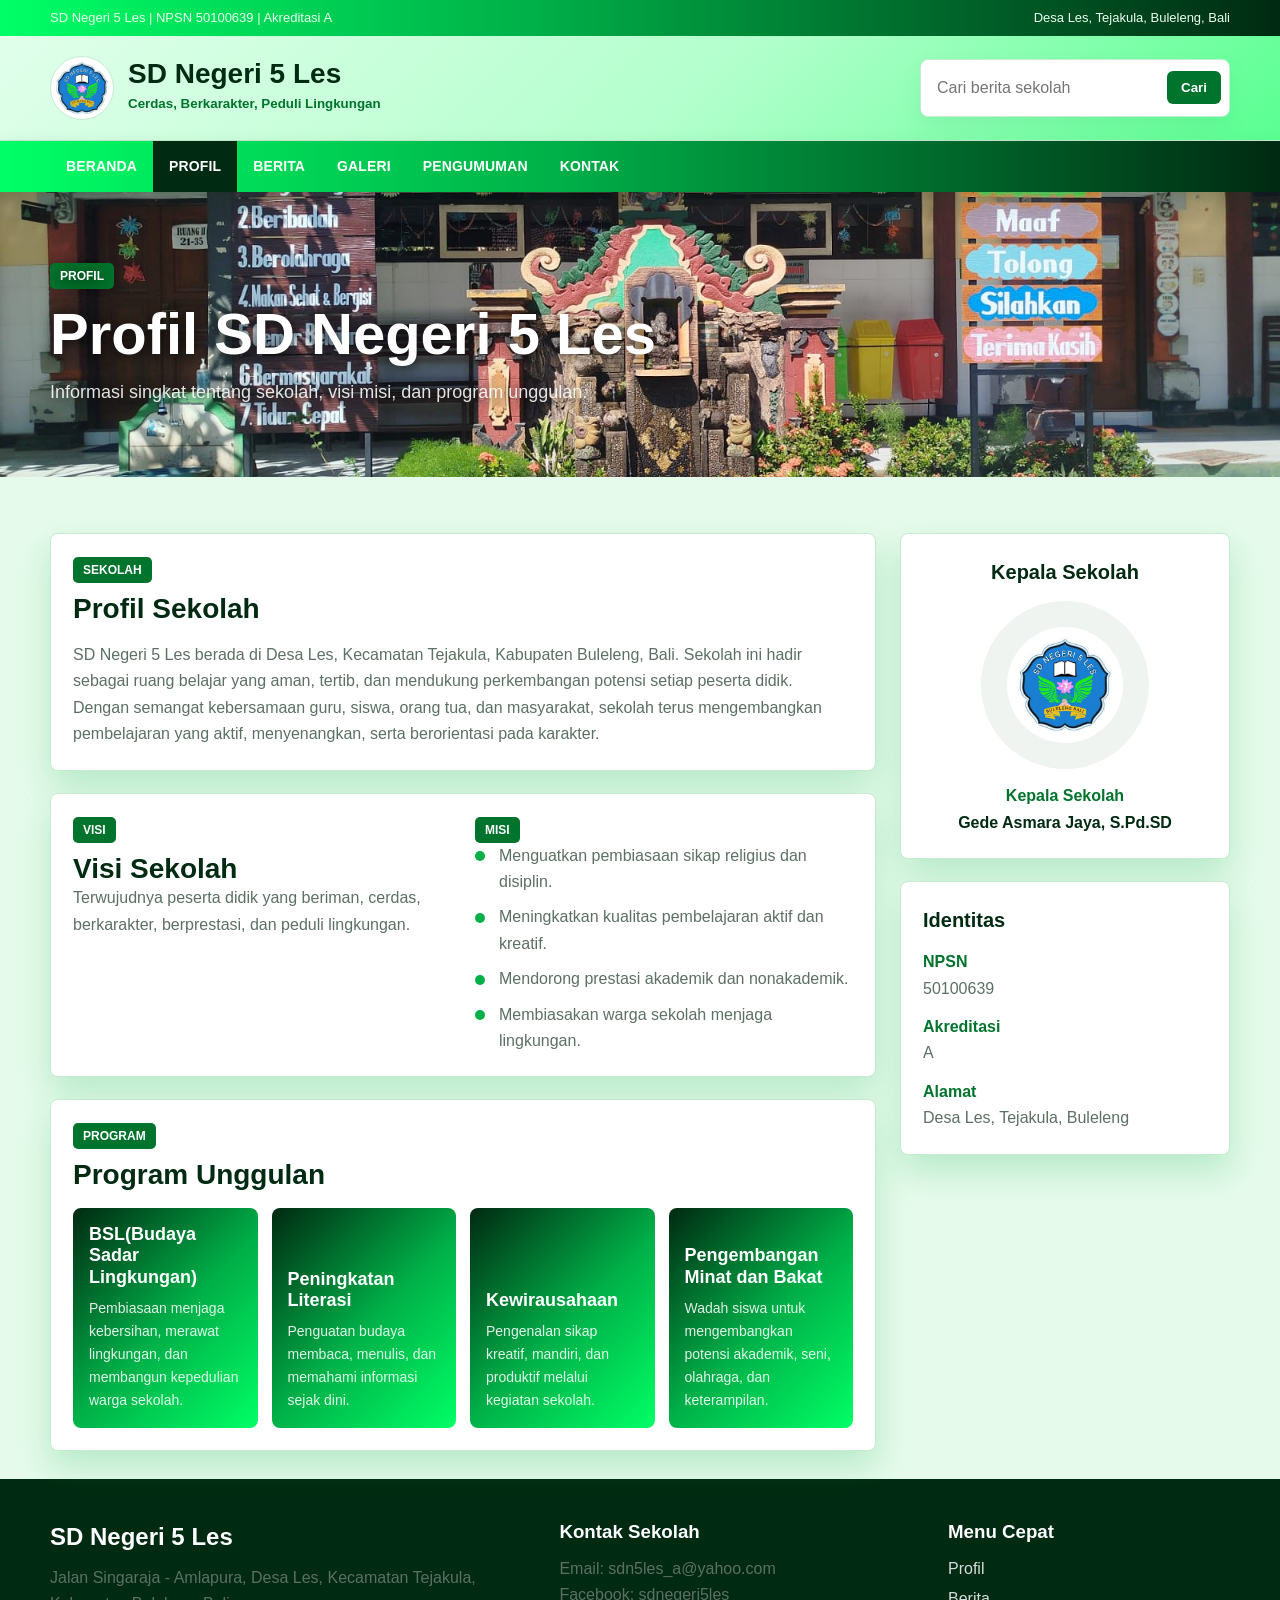
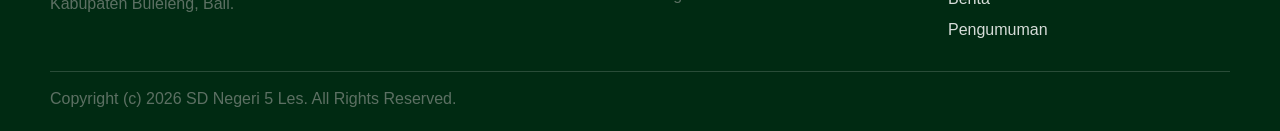
<file: sd-negeri-5-les/profil.html>
﻿<!DOCTYPE html>
<html lang="id">
<head>
  <meta charset="UTF-8">
  <meta name="viewport" content="width=device-width, initial-scale=1.0">
  <title>Profil - SD Negeri 5 Les</title>
  <link rel="stylesheet" href="style.css?v=info-update-11">
</head>
<body>
  <header class="site-header">
    <div class="top-strip"><div class="wrap top-strip-inner"><p>SD Negeri 5 Les | NPSN 50100639 | Akreditasi A</p><p>Desa Les, Tejakula, Buleleng, Bali</p></div></div>
    <div class="masthead"><div class="wrap masthead-inner"><a class="brand" href="index.html"><img src="logo.png" alt="Logo SD Negeri 5 Les"><span><strong>SD Negeri 5 Les</strong><small>Cerdas, Berkarakter, Peduli Lingkungan</small></span></a><form class="search-box" action="berita.html"><label for="searchInput">Cari</label><input id="searchInput" name="q" type="search" placeholder="Cari berita sekolah"><button type="submit">Cari</button></form></div></div>
    <nav class="navbar" aria-label="Menu utama"><div class="wrap nav-inner"><button class="menu-btn" id="menuBtn" aria-expanded="false" aria-controls="navLinks">Menu</button><div class="nav-links" id="navLinks">
          <a href="index.html">Beranda</a>
          <a class="active" href="profil.html">Profil</a>
          <a href="berita.html">Berita</a>
          <a href="galeri.html">Galeri</a>
          <a href="pengumuman.html">Pengumuman</a>
          <a href="kontak.html">Kontak</a>
        </div></div></nav>
  </header>  <main><section class="page-hero"><div class="wrap"><span class="section-label">Profil</span><h1>Profil SD Negeri 5 Les</h1><p>Informasi singkat tentang sekolah, visi misi, dan program unggulan.</p></div></section><div class="wrap page-grid"><section class="content-stack"><section class="panel"><div class="panel-heading"><span class="section-label">Sekolah</span><h2>Profil Sekolah</h2></div><p>SD Negeri 5 Les berada di Desa Les, Kecamatan Tejakula, Kabupaten Buleleng, Bali. Sekolah ini hadir sebagai ruang belajar yang aman, tertib, dan mendukung perkembangan potensi setiap peserta didik.</p><p>Dengan semangat kebersamaan guru, siswa, orang tua, dan masyarakat, sekolah terus mengembangkan pembelajaran yang aktif, menyenangkan, serta berorientasi pada karakter.</p></section><section class="panel split-panel"><div><span class="section-label">Visi</span><h2>Visi Sekolah</h2><p>Terwujudnya peserta didik yang beriman, cerdas, berkarakter, berprestasi, dan peduli lingkungan.</p></div><div><span class="section-label">Misi</span><ul class="check-list"><li>Menguatkan pembiasaan sikap religius dan disiplin.</li><li>Meningkatkan kualitas pembelajaran aktif dan kreatif.</li><li>Mendorong prestasi akademik dan nonakademik.</li><li>Membiasakan warga sekolah menjaga lingkungan.</li></ul></div></section><section class="panel" id="program"><div class="panel-heading"><span class="section-label">Program</span><h2>Program Unggulan</h2></div><div class="program-grid"><article><strong>BSL(Budaya Sadar Lingkungan)</strong><span>Pembiasaan menjaga kebersihan, merawat lingkungan, dan membangun kepedulian warga sekolah.</span></article><article><strong>Peningkatan Literasi</strong><span>Penguatan budaya membaca, menulis, dan memahami informasi sejak dini.</span></article><article><strong>Kewirausahaan</strong><span>Pengenalan sikap kreatif, mandiri, dan produktif melalui kegiatan sekolah.</span></article><article><strong>Pengembangan Minat dan Bakat</strong><span>Wadah siswa untuk mengembangkan potensi akademik, seni, olahraga, dan keterampilan.</span></article></div></section></section><aside class="sidebar"><section class="widget principal"><h2>Kepala Sekolah</h2><div class="principal-photo"><img src="logo.png" alt="Logo sekolah"></div><p>Kepala Sekolah</p><strong>Gede Asmara Jaya, S.Pd.SD</strong></section><section class="widget"><h2>Identitas</h2><ul class="announcement-list"><li><span>NPSN</span>50100639</li><li><span>Akreditasi</span>A</li><li><span>Alamat</span>Desa Les, Tejakula, Buleleng</li></ul></section></aside></div></main>  <footer class="footer"><div class="wrap footer-grid"><div><h2>SD Negeri 5 Les</h2><p>Jalan Singaraja - Amlapura, Desa Les, Kecamatan Tejakula, Kabupaten Buleleng, Bali.</p></div><div><h3>Kontak Sekolah</h3><p>Email: sdn5les_a@yahoo.com</p><p>Facebook: sdnegeri5les</p></div><div><h3>Menu Cepat</h3><a href="profil.html">Profil</a><a href="berita.html">Berita</a><a href="pengumuman.html">Pengumuman</a></div></div><div class="wrap copyright"><p>Copyright (c) 2026 SD Negeri 5 Les. All Rights Reserved.</p></div></footer>
  <script src="script.js?v=info-update-11"></script>
</body>
</html>
</file>
<file: sd-negeri-5-les/style.css>
:root{
  --green-950:rgb(0, 42, 18);
  --green-900:rgb(0, 68, 28);
  --green-800:rgb(0, 115, 44);
  --green-700:rgb(0, 175, 72);
  --green-500:rgb(0, 255, 102);
  --green-300:rgb(90, 255, 146);
  --green-200:rgb(178, 255, 204);
  --green-100:rgb(225, 255, 235);
  --yellow:rgb(245, 202, 65);
  --ink:rgb(23, 45, 31);
  --muted:rgb(92, 112, 99);
  --line:rgb(198, 235, 209);
  --paper:rgb(255, 255, 255);
  --bg:rgb(229, 250, 235);
  --green-gradient:linear-gradient(135deg,rgb(0, 42, 18),rgb(0, 175, 72) 52%,rgb(0, 255, 102));
  --soft-gradient:linear-gradient(135deg,rgb(225, 255, 235),rgb(178, 255, 204) 55%,rgb(90, 255, 146));
  --shadow:0 16px 34px rgba(0,175,72,.2);
}

*{
  box-sizing:border-box;
  margin:0;
  padding:0;
}

html{
  scroll-behavior:smooth;
}

body{
  background:var(--bg);
  color:var(--ink);
  font-family:"Segoe UI",Arial,sans-serif;
  line-height:1.65;
}

img{
  display:block;
  max-width:100%;
}

a{
  color:inherit;
}

.wrap{
  width:min(1180px,94%);
  margin:auto;
}

.top-strip{
  background:linear-gradient(90deg,rgb(0, 255, 102),rgb(0, 175, 72) 42%,rgb(0, 42, 18));
  color:#eaffef;
  font-size:13px;
}

.top-strip-inner{
  min-height:36px;
  display:flex;
  align-items:center;
  justify-content:space-between;
  gap:16px;
}

.masthead{
  background:var(--soft-gradient);
  border-bottom:1px solid var(--line);
}

.masthead-inner{
  min-height:104px;
  display:flex;
  align-items:center;
  justify-content:space-between;
  gap:24px;
}

.brand{
  display:flex;
  align-items:center;
  gap:14px;
  text-decoration:none;
}

.brand img{
  width:64px;
  height:64px;
  object-fit:contain;
  border-radius:50%;
  background:#fff;
  border:1px solid var(--line);
  padding:4px;
}

.brand strong{
  display:block;
  color:var(--green-950);
  font-size:28px;
  line-height:1.1;
}

.brand small{
  color:var(--green-800);
  font-weight:700;
}

.search-box{
  display:flex;
  align-items:center;
  gap:8px;
  padding:8px;
  background:#fff;
  border:1px solid var(--line);
  border-radius:8px;
  box-shadow:0 10px 22px rgba(29,116,68,.08);
}

.search-box label{
  position:absolute;
  width:1px;
  height:1px;
  overflow:hidden;
}

.search-box input{
  width:230px;
  border:0;
  outline:0;
  color:var(--ink);
  font:inherit;
  background:transparent;
  padding:7px 8px;
}

.search-box button,
.menu-btn{
  border:0;
  border-radius:6px;
  background:var(--green-800);
  color:#fff;
  cursor:pointer;
  font-weight:800;
  padding:9px 14px;
}

.navbar{
  position:sticky;
  top:0;
  z-index:50;
  background:linear-gradient(90deg,rgb(0, 255, 102),rgb(0, 175, 72) 44%,rgb(0, 42, 18));
  box-shadow:0 10px 22px rgba(16,58,36,.18);
}

.nav-inner{
  min-height:48px;
  display:flex;
  align-items:center;
}

.menu-btn{
  display:none;
  background:var(--green-950);
}

.nav-links{
  display:flex;
  align-items:center;
  flex-wrap:wrap;
}

.nav-links a{
  color:#fff;
  font-size:14px;
  font-weight:850;
  letter-spacing:.01em;
  padding:14px 16px;
  text-decoration:none;
  text-transform:uppercase;
  transition:.2s ease;
}

.nav-links a:hover{
  background:var(--green-900);
}

.nav-links a.active{
  background:var(--green-950);
}

.page-hero{
  background:url("assets/foto-sekolah.jpg") center/cover;
  color:#fff;
  padding:70px 0;
  text-shadow:0 2px 14px rgba(0,0,0,.82);
}

.page-hero h1{
  max-width:840px;
  font-size:clamp(34px,5vw,58px);
  line-height:1.08;
  margin-top:14px;
}

.page-hero p{
  max-width:720px;
  color:rgba(255,255,255,.88);
  font-size:18px;
  margin-top:12px;
}

.hero{
  background:
    linear-gradient(135deg,rgba(225,255,235,.98),rgba(90,255,146,.72)),
    radial-gradient(circle at top right,rgba(0,255,102,.34),transparent 36%);
  border-bottom:1px solid var(--line);
}

.hero-layout{
  display:grid;
  grid-template-columns:minmax(0,1fr) 340px;
  gap:24px;
  padding:30px 0;
}

.hero-main,
.exclusive,
.panel,
.widget{
  background:var(--paper);
  border:1px solid var(--line);
  border-radius:8px;
  box-shadow:var(--shadow);
}

.hero-main{
  overflow:hidden;
}

.section-label{
  display:inline-flex;
  width:max-content;
  align-items:center;
  background:var(--green-800);
  color:#fff;
  border-radius:5px;
  font-size:12px;
  font-weight:900;
  line-height:1;
  padding:7px 10px;
  text-transform:uppercase;
}

.hero-main > .section-label{
  margin:18px 18px 0;
}

.hero-image{
  min-height:360px;
  margin:14px 18px 0;
  border-radius:8px;
}

.school-visual,
.post-thumb,
.gallery-item,
.principal-photo{
  position:relative;
  overflow:hidden;
  background:rgb(240, 244, 241);
  background-size:cover;
  background-position:center;
}

.school-visual::before,
.post-thumb::before,
.gallery-item::before{
  content:"";
  position:absolute;
  inset:auto 0 0;
  height:0;
  background:none;
}

.school-visual{
  background:url("assets/foto-sekolah.jpg") center/cover;
}

.school-visual img{
  position:absolute;
  width:148px;
  height:148px;
  object-fit:contain;
  left:50%;
  top:50%;
  transform:translate(-50%,-50%);
  padding:12px;
  border-radius:50%;
  background:rgba(255,255,255,.92);
  box-shadow:0 18px 36px rgba(16,58,36,.25);
}

.hero-content{
  padding:20px 24px 26px;
}

.meta{
  display:block;
  color:var(--green-800);
  font-size:13px;
  font-weight:800;
  margin-bottom:8px;
}

.hero-content h1{
  color:var(--green-950);
  font-size:34px;
  line-height:1.18;
  margin-bottom:10px;
}

.hero-content p,
.panel p,
.post-body p,
.widget li,
.footer p{
  color:var(--muted);
}

.read-more{
  display:inline-flex;
  align-items:center;
  justify-content:center;
  min-height:38px;
  margin-top:14px;
  padding:8px 13px;
  border-radius:6px;
  background:var(--yellow);
  color:#26310c;
  font-weight:900;
  text-decoration:none;
}

.exclusive{
  padding:18px;
}

.exclusive h2,
.widget h2{
  color:var(--green-950);
  font-size:20px;
  margin-bottom:12px;
}

.exclusive a{
  display:block;
  border-bottom:1px solid var(--line);
  color:var(--ink);
  font-weight:800;
  padding:12px 0;
  text-decoration:none;
}

.exclusive a:hover,
.footer a:hover{
  color:var(--green-800);
}

.quick-stats{
  background:#fff;
  border-bottom:1px solid var(--line);
}

.stats-grid{
  display:grid;
  grid-template-columns:repeat(4,1fr);
  gap:1px;
  background:var(--line);
  transform:translateY(20px);
  border-radius:8px;
  overflow:hidden;
  box-shadow:var(--shadow);
}

.stats-grid div{
  min-height:112px;
  display:flex;
  flex-direction:column;
  align-items:center;
  justify-content:center;
  background:#fff;
  text-align:center;
}

.stats-grid strong{
  color:var(--green-800);
  font-size:40px;
  line-height:1;
}

.stats-grid span{
  color:var(--muted);
  font-weight:850;
  margin-top:6px;
}

.page-grid{
  display:grid;
  grid-template-columns:minmax(0,1fr) 330px;
  gap:24px;
  padding:56px 0 28px;
}

.content-stack,
.sidebar{
  display:grid;
  align-content:start;
  gap:22px;
}

.panel,
.widget{
  padding:22px;
}

.panel-heading{
  margin-bottom:16px;
}

.panel h2{
  color:var(--green-950);
  font-size:28px;
  line-height:1.2;
  margin-top:9px;
}

.news-list{
  display:grid;
  gap:16px;
}

.post-card{
  display:grid;
  grid-template-columns:210px minmax(0,1fr);
  gap:16px;
  align-items:stretch;
  padding:12px;
  border:1px solid var(--line);
  border-radius:8px;
  background:#fbfffc;
}

.post-card.featured{
  grid-template-columns:1fr;
}

.post-card.featured .post-thumb{
  min-height:270px;
}

.post-thumb{
  min-height:150px;
  border-radius:7px;
}

.thumb-literasi{
  background:url("assets/WhatsApp Image 2026-07-09 at 18.01.29.jpeg") center/cover;
}

.thumb-prestasi{
  background:url("assets/WhatsApp Image 2026-07-09 at 18.01.30.jpeg") center/cover;
}

.thumb-sehat{
  background:url("assets/WhatsApp Image 2026-07-09 at 18.01.31.jpg") center/cover;
}

.thumb-upacara{
  background:url("assets/WhatsApp Image 2026-07-09 at 18.01.310.jpeg") center/cover;
}

.post-body h3{
  color:var(--green-950);
  font-size:22px;
  line-height:1.25;
  margin-bottom:8px;
}

.post-card:not(.featured) .post-body h3{
  font-size:18px;
}

.split-panel{
  display:grid;
  grid-template-columns:1fr 1fr;
  gap:24px;
}

.check-list{
  list-style:none;
  display:grid;
  gap:9px;
}

.check-list li{
  color:var(--muted);
  padding-left:24px;
  position:relative;
}

.check-list li::before{
  content:"";
  position:absolute;
  left:0;
  top:.55em;
  width:10px;
  height:10px;
  border-radius:50%;
  background:var(--green-700);
}

.program-grid{
  display:grid;
  grid-template-columns:repeat(4,1fr);
  gap:14px;
}

.program-grid article{
  min-height:150px;
  display:flex;
  flex-direction:column;
  justify-content:flex-end;
  gap:8px;
  padding:16px;
  border-radius:8px;
  background:var(--green-gradient);
  color:#fff;
}

.program-grid strong{
  font-size:18px;
  line-height:1.2;
}

.program-grid span{
  color:rgba(255,255,255,.88);
  font-size:14px;
}

.principal{
  text-align:center;
}

.principal-photo{
  width:168px;
  height:168px;
  display:flex;
  align-items:center;
  justify-content:center;
  margin:10px auto 14px;
  border-radius:50%;
}

.principal-photo img{
  width:116px;
  height:116px;
  object-fit:contain;
  padding:10px;
  border-radius:50%;
  background:#fff;
}

.principal p{
  color:var(--green-800);
  font-weight:800;
}

.principal strong{
  display:block;
  color:var(--green-950);
}

.trending ol{
  list-style:none;
  counter-reset:trending;
  display:grid;
  gap:10px;
}

.trending li{
  counter-increment:trending;
  display:grid;
  grid-template-columns:34px 1fr;
  gap:10px;
  align-items:start;
}

.trending li::before{
  content:counter(trending);
  display:flex;
  align-items:center;
  justify-content:center;
  width:34px;
  height:34px;
  border-radius:6px;
  background:var(--green-100);
  color:var(--green-800);
  font-weight:950;
}

.trending a,
.footer a{
  text-decoration:none;
}

.announcement-list{
  list-style:none;
  display:grid;
  gap:12px;
}

.announcement-list span{
  display:block;
  color:var(--green-800);
  font-weight:900;
}

.tags div{
  display:flex;
  flex-wrap:wrap;
  gap:8px;
}

.tags a{
  border:1px solid var(--line);
  border-radius:6px;
  background:var(--green-100);
  color:var(--green-900);
  font-size:13px;
  font-weight:800;
  padding:6px 9px;
  text-decoration:none;
}

.gallery-panel{
  margin-bottom:42px;
}

.gallery-grid{
  display:grid;
  grid-template-columns:repeat(4,1fr);
  gap:14px;
}

.gallery-item{
  min-height:210px;
  display:flex;
  align-items:flex-end;
  border-radius:8px;
  padding:15px;
}

.gallery-item span{
  position:relative;
  z-index:1;
  color:#fff;
  font-weight:950;
  text-shadow:0 2px 10px rgba(0,0,0,.72);
}

.full-gallery{
  grid-template-columns:repeat(3,1fr);
}

.gallery-collection{
  display:grid;
  gap:38px;
  padding:38px 0 48px;
}

.gallery-category{
  border-top:3px solid var(--green-700);
  padding-top:18px;
}

.category-heading{
  margin-bottom:18px;
}

.category-heading h2{
  color:var(--green-950);
  font-size:28px;
  line-height:1.2;
  margin-top:9px;
}

.category-heading p{
  color:var(--muted);
  margin-top:6px;
}

.photo-grid{
  display:grid;
  grid-template-columns:repeat(4,minmax(0,1fr));
  gap:16px;
}

.photo-card{
  overflow:hidden;
  border:1px solid var(--line);
  border-radius:8px;
  background:#fff;
}

.photo-card a{
  display:block;
  aspect-ratio:4 / 3;
  background:rgb(240,244,241);
}

.photo-card img,
.post-thumb img{
  width:100%;
  height:100%;
  display:block;
  object-fit:cover;
}

.photo-card figcaption{
  color:var(--green-950);
  font-size:14px;
  font-weight:850;
  padding:10px 12px;
}

.announcement-page li{
  padding:14px 0;
  border-bottom:1px solid var(--line);
}

.footer{
  background:var(--green-950);
  color:#fff;
  padding:38px 0 18px;
}

.footer-grid{
  display:grid;
  grid-template-columns:1.2fr .9fr .7fr;
  gap:26px;
}

.footer h2,
.footer h3{
  margin-bottom:8px;
}

.footer a{
  display:block;
  color:rgba(255,255,255,.84);
  margin:4px 0;
}

.copyright{
  border-top:1px solid rgba(255,255,255,.16);
  margin-top:24px;
  padding-top:14px;
}

.wa-float{
  position:fixed;
  right:18px;
  bottom:18px;
  z-index:60;
  width:56px;
  height:56px;
  display:flex;
  align-items:center;
  justify-content:center;
  border-radius:50%;
  background:#25d366;
  color:#fff;
  font-weight:950;
  text-decoration:none;
  box-shadow:0 14px 26px rgba(0,0,0,.22);
}

.wa-float svg{
  width:31px;
  height:31px;
  fill:#fff;
}

@media(max-width:980px){
  .hero-layout,
  .page-grid,
  .footer-grid,
  .split-panel{
    grid-template-columns:1fr;
  }

  .program-grid,
  .gallery-grid,
  .photo-grid{
    grid-template-columns:repeat(2,1fr);
  }

  .search-box{
    display:none;
  }
}

@media(max-width:760px){
  .top-strip-inner,
  .masthead-inner{
    align-items:flex-start;
    flex-direction:column;
    padding:10px 0;
  }

  .brand strong{
    font-size:23px;
  }

  .nav-inner{
    min-height:54px;
    justify-content:flex-end;
  }

  .menu-btn{
    display:block;
  }

  .nav-links{
    position:absolute;
    left:3%;
    right:3%;
    top:54px;
    display:none;
    flex-direction:column;
    align-items:stretch;
    background:var(--green-700);
    border:1px solid rgba(255,255,255,.22);
    border-radius:8px;
    overflow:hidden;
  }

  .nav-links.show{
    display:flex;
  }

  .nav-links a{
    border-top:1px solid rgba(255,255,255,.14);
  }

  .hero-layout{
    padding:18px 0;
  }

  .hero-image{
    min-height:245px;
  }

  .hero-content h1{
    font-size:26px;
  }

  .stats-grid{
    grid-template-columns:repeat(2,1fr);
    transform:none;
    margin:16px auto;
  }

  .page-grid{
    padding-top:22px;
  }

  .post-card,
  .post-card.featured{
    grid-template-columns:1fr;
  }

  .program-grid,
  .gallery-grid,
  .photo-grid{
    grid-template-columns:1fr;
  }
}
</file>
